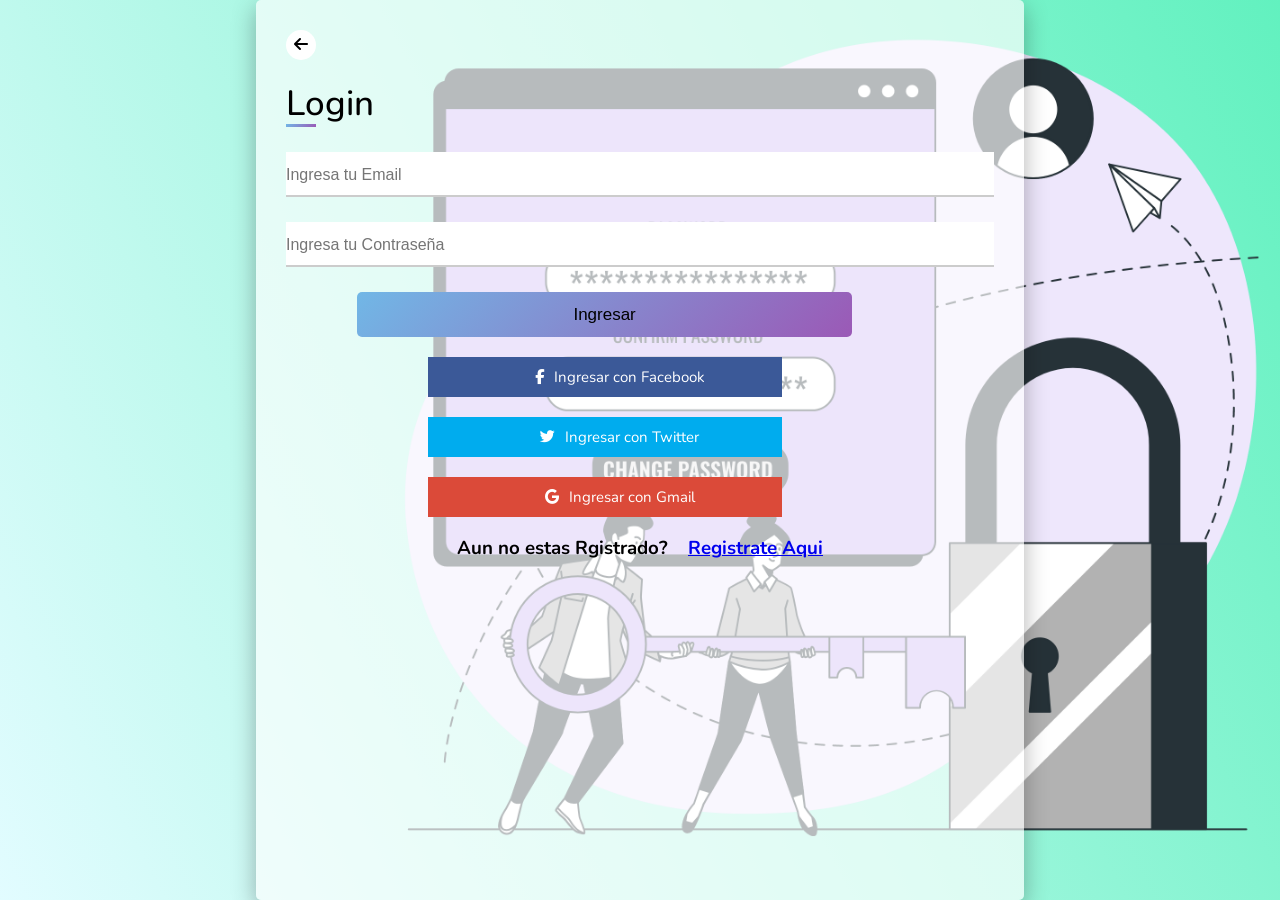
<file: login.html>
<!DOCTYPE html>
<html lang="en">
  <head>
    <meta charset="UTF-8" />
    <meta name="viewport" content="width=device-width, initial-scale=1.0" />
    <link rel="stylesheet" href="login.css">
    <link rel="stylesheet" href="https://cdnjs.cloudflare.com/ajax/libs/font-awesome/6.4.0/css/all.min.css">
  
    <title>Login</title>
  </head>
  <body>

<div class="container">
  
    <div>
        <a href="index.html" class="volver"
          ><i class="fa-solid fa-arrow-left"></i
        ></a>
      </div>
    <form action="#">
        <div class="title">Login</div>
        <div class="input-box">
            <input type="text" placeholder="Ingresa tu Email" required>
            <div class="underlin"></div>

        <div class="input-box">
            <input type="password" placeholder="Ingresa tu Contraseña" required>
            <div class="underlin"></div>
        <div class="bto-ingresar">
                <input type="submit" value="Ingresar">    
        </div> 
    <div class="facebook"><a href="#"><i class="fab fa-facebook-f"></i>Ingresar con Facebook</a></div>
    <div class="twitter"><a href="#"><i class="fab fa-twitter"></i>Ingresar con Twitter</a></div>
    <div class="gmail"><a href="#"><i class="fab fa-google"></i>Ingresar con Gmail</a></div>

    <div class="registrar"><h3>Aun no estas Rgistrado?</h3>  <a href="Registro.html">
      <h3>Registrate Aqui</h3>
    </a></div>
</div>

    </form>
    
    
  
   


  </body>
  
</html>
</file>
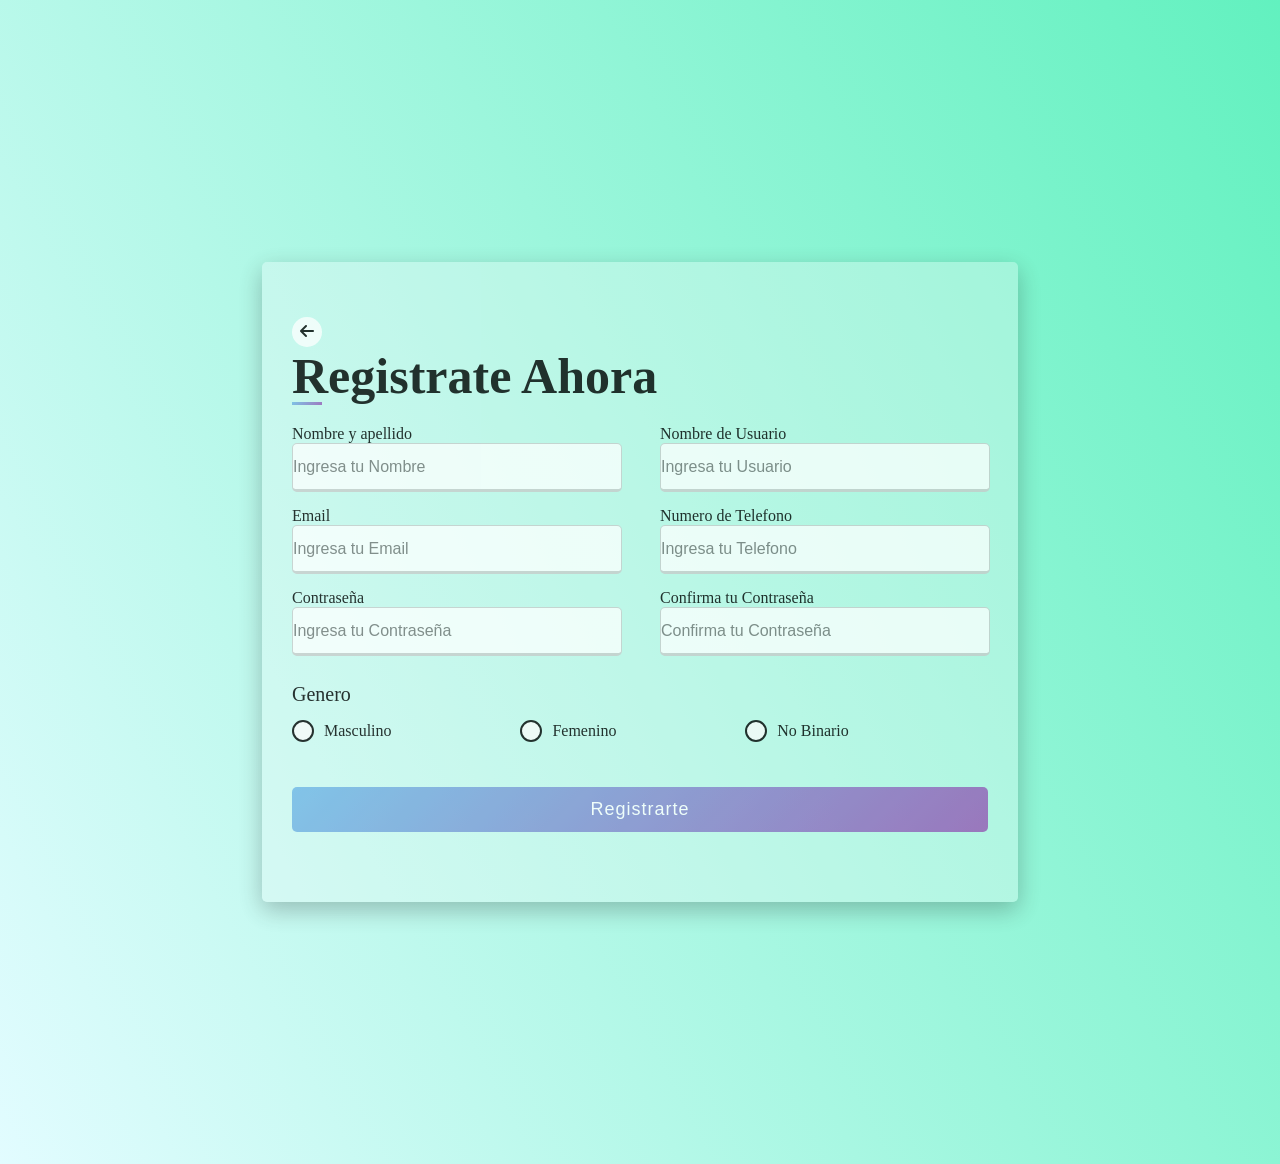
<file: Registro.html>
<!DOCTYPE html>
<html lang="en">
  <head>
    <meta charset="UTF-8" />
    <meta name="viewport" content="width=device-width, initial-scale=1.0" />
    <link rel="stylesheet" href="Registro.css" />
    <link
      rel="stylesheet"
      href="https://cdnjs.cloudflare.com/ajax/libs/font-awesome/6.4.0/css/all.min.css"
    />
    <title>Registro</title>
  </head>

  <body>
    <div class="container">
      <div>
        <a href="index.html" class="volver"
          ><i class="fa-solid fa-arrow-left"></i
        ></a>
      </div>
      <div class="title">
        <h1>Registrate Ahora</h1>
      </div>
      <form action="#">
        <div class="user-details">
          <div class="input-box">
            <span class="details">Nombre y apellido</span>
            <input type="text" placeholder="Ingresa tu Nombre" required />
          </div>

          <div class="input-box">
            <span class="details">Nombre de Usuario</span>
            <input type="text" placeholder="Ingresa tu Usuario" required />
          </div>

          <div class="input-box">
            <span class="details">Email</span>
            <input type="text" placeholder="Ingresa tu Email" required />
          </div>

          <div class="input-box">
            <span class="details">Numero de Telefono</span>
            <input type="text" placeholder="Ingresa tu Telefono" required />
          </div>

          <div class="input-box">
            <span class="details">Contraseña</span>
            <input type="text" placeholder="Ingresa tu Contraseña" required />
          </div>

          <div class="input-box">
            <span class="details">Confirma tu Contraseña</span>
            <input type="text" placeholder="Confirma tu Contraseña" required />
          </div>
        </div>
        <div class="gender-details">
          <input type="radio" name="gender" id="check-1" />
          <input type="radio" name="gender" id="check-2" />
          <input type="radio" name="gender" id="check-3" />
          <span class="gender-titulo">Genero</span>
          <div class="category">
            <label for="check-1">
              <span class="check uno"></span>
              <span class="gender">Masculino</span>
            </label>

            <label for="check-2">
              <span class="check dos"></span>
              <span class="gender">Femenino</span>
            </label>

            <label for="check-3">
              <span class="check tres"></span>
              <span class="gender">No Binario</span>
            </label>
          </div>
        </div>
        <div class="bto">
          <input type="submit" value="Registrarte" />
        </div>
      </form>
    </div>
  </body>
</html>
</file>
<file: login.css>
@import url("https://fonts.googleapis.com/css2?family=Nunito&family=Nunito+Sans&family=Open+Sans&display=swap");
* {
  margin: 0;
  padding: 0;
  box-sizing: border-box;
}

body {
  display: flex;
  height: 100vh;
  justify-content: center;
  align-items: center;
  width: 100%;
  background-color: #7bb5f1;
  background-image: url(./assets/Reset\ password-bro.png),
    linear-gradient(62deg, #e2fcff 0%, #62f1bf 100%);
  background-position: center;
  background-size: contain;
  background-repeat: no-repeat;
  background-position: bottom right;
  background-repeat: no-repeat;
  background-size: contain;
  font-family: "Nunito", sans-serif;
}

.container {
  width: 100%;
  height: 100%;
  background: #ffffffab;
  padding: 10px 30px;
  border-radius: 5px;
  margin: 20%;
  box-shadow: 0 8px 24px rgba(0, 0, 0, 0.3);
  -webkit-animation: scale-up-br 1s cubic-bezier(0.39, 0.575, 0.565, 1) both;
  animation: scale-up-br 1s cubic-bezier(0.39, 0.575, 0.565, 1) both;
}

@-webkit-keyframes scale-up-br {
  0% {
    -webkit-transform: scale(0.5);
    transform: scale(0.5);
    -webkit-transform-origin: 100% 100%;
    transform-origin: 100% 100%;
  }
  100% {
    -webkit-transform: scale(1);
    transform: scale(1);
    -webkit-transform-origin: 100% 100%;
    transform-origin: 100% 100%;
  }
}
@keyframes scale-up-br {
  0% {
    -webkit-transform: scale(0.5);
    transform: scale(0.5);
    -webkit-transform-origin: 100% 100%;
    transform-origin: 100% 100%;
  }
  100% {
    -webkit-transform: scale(1);
    transform: scale(1);
    -webkit-transform-origin: 100% 100%;
    transform-origin: 100% 100%;
  }
}

.volver {
  display: block;
  background: #ffffff;
  color: black;
  width: 30px;
  height: 30px;
  line-height: 30px;
  text-decoration: none;
  text-align: center;
  border-radius: 50%;
  margin-top: 20px;
}
.container form .title {
  font-size: 35px;
  font-weight: 500;
  margin: 20px 0 10px 0;
  position: relative;
}

.container form .title::before {
  content: "";
  position: absolute;
  left: 0;
  bottom: 0;
  height: 3px;
  width: 30px;
  background: linear-gradient(135deg, #71b7e6, #9b59b6);
}

.container form .input-box {
  width: 100%;
  height: 45px;
  margin-top: 25px;
  position: relative;
}

.container form .input-box input {
  height: 100%;
  width: 100%;
  outline: none;
  font-size: 16px;
  border: none;
}

.container form .underlin::before {
  position: absolute;
  content: "";
  height: 2px;
  width: 100%;
  background: #ccc;
  left: 0;
  bottom: 0;
}
.container form .underlin::after {
  position: absolute;
  content: "";
  height: 4px;
  width: 100%;
  left: 0;
  bottom: 0;
  background-image: linear-gradient(62deg, #43b68e 0%, #82d9e2 100%);
  transform: scaleX(0);
  transform-origin: left;
  transition: all 1s ease;
}

.container form .input-box input:focus ~ .underlin:after,
.container form .input-box input:valid ~ .underlin:after {
  transform: scaleX(1);
  transform-origin: left;
}

.container form .bto-ingresar input {
  width: 70%;
  height: 45px;
  font-size: 17px;
  margin-top: 25px;
  margin-left: 10%;
  color: #000;
  border-radius: 5px;
  background: linear-gradient(135deg, #71b7e6, #9b59b6);
  transition: all 0.9s ease;
  cursor: pointer;
}
.container form .bto-ingresar input:hover {
  letter-spacing: 1px;
  background: linear-gradient(135deg, #9b59b6, #71b7e6);
}

.registrar {
  display: flex;
  justify-content: center;
  align-items: center;
  margin-top: 18px;
  gap: 20px;
}
.container .option {
  font-size: 14px;
  text-align: center;
}

.option h2 {
  margin-top: 15px;
  margin-right: 5%;
  color: #e2fcff;
}
.container .twitter a,
.container .facebook a,
.container .gmail a {
  display: block;
  width: 50%;
  height: 40px;
  text-align: center;
  font-size: 15px;
  text-decoration: none;
  padding-left: 30px;
  padding-top: 10px;
  color: #fff;
  justify-content: center;
  align-items: center;
}

.container .twitter i,
.container .facebook i,
.container .gmail i {
  margin-right: 10px;
}
.container .twitter a {
  background: #00acee;
  margin-left: 20%;
  margin-top: 20px;
}

.container .facebook a {
  margin-top: 20px;
  margin-left: 20%;
  background: #3b5998;
}

.container .gmail a {
  margin-top: 20px;
  margin-left: 20%;
  background: #db4a39;
}

.container .title-registro {
  top: 100%;
}

@media screen and (max-width: 992px) {
  .container {
    margin: 10%;
    height: 100%;
    padding: 15px;
  }

  .container form .title {
    font-size: 25px;
  }

  .input-box {
    margin-top: 15px;
  }
  .container form .bto-ingresar input {
    margin-top: 8px;
    height: 30px;
  }
  .bto-ingresar input {
    font-size: 14px;
  }

  .option {
    font-size: 12px;
  }

  .container .twitter a,
  .container .facebook a,
  .container .gmail a {
    display: block;
    width: 50%;
    height: 40px;
    text-align: center;
    font-size: 15px;
    text-decoration: none;
    padding-left: 30px;
    padding-top: 10px;
    color: #fff;
    justify-content: center;
    align-items: center;
  }
}

@media screen and (max-width: 584px) {
  .container {
    margin: 5%;
    padding: 10px;
    height: 100%;
  }

  .title {
    font-size: 24px;
  }

  .input-box {
    margin-top: 10px;
  }

  .bto-ingresar input {
    font-size: 12px;
  }

  .container .twitter a,
  .container .facebook a,
  .container .gmail a {
    display: block;
    width: 70%;
    height: 50px;
    margin-top: 5px;

    .option {
      font-size: 10px;
    }
  }
}
</file>
<file: Registro.css>
* {
  margin: 0;
  padding: 0;
}

html body {
  display: flex;
  height: 100%;
  justify-content: center;
  align-items: center;
  padding: 10px;

  opacity: 0.8;
  background-image: linear-gradient(62deg, #e2fcff 0%, #62f1bf 100%);

  opacity: 0.8;
}
.container {
  width: 100%;
  background: #f3f7fa67;
  padding: 25px 30px;
  border-radius: 5px;
  margin: 20%;
  box-shadow: 0 8px 24px rgba(0, 0, 0, 0.3);
  -webkit-animation: scale-up-br 1s cubic-bezier(0.39, 0.575, 0.565, 1) both;
  animation: scale-up-br 1s cubic-bezier(0.39, 0.575, 0.565, 1) both;
}
@-webkit-keyframes scale-up-br {
  0% {
    -webkit-transform: scale(0.5);
    transform: scale(0.5);
    -webkit-transform-origin: 100% 100%;
    transform-origin: 100% 100%;
  }
  100% {
    -webkit-transform: scale(1);
    transform: scale(1);
    -webkit-transform-origin: 100% 100%;
    transform-origin: 100% 100%;
  }
}
@keyframes scale-up-br {
  0% {
    -webkit-transform: scale(0.5);
    transform: scale(0.5);
    -webkit-transform-origin: 100% 100%;
    transform-origin: 100% 100%;
  }
  100% {
    -webkit-transform: scale(1);
    transform: scale(1);
    -webkit-transform-origin: 100% 100%;
    transform-origin: 100% 100%;
  }
}

.volver {
  display: block;
  background: #ffffff;
  color: black;
  width: 30px;
  height: 30px;
  line-height: 30px;
  text-decoration: none;
  text-align: center;
  border-radius: 50%;
  margin-top: 30px;
}

.container .title {
  font-size: 25px;
  font-weight: 500;
  position: relative;
}
.container .title::before {
  content: "";
  position: absolute;
  left: 0;
  bottom: 0;
  height: 3px;
  width: 30px;
  background: linear-gradient(135deg, #71b7e6, #9b59b6);
}

.container form .user-details {
  display: flex;
  flex-wrap: wrap;
  justify-content: space-between;
  margin: 20px 0 12px 0;
}
form .user-details .input-box {
  margin-bottom: 15px;
  width: calc(100% / 2 - 20px);
}
.user-details .input-box .details {
  font-weight: 500;
  margin-bottom: 5px;
}

.user-details .input-box input {
  height: 45px;
  width: 100%;
  outline: none;
  border-radius: 5px;
  border: 1px solid #ccc;
  font-size: 16px;
  border-bottom-width: 3px;
  transition: all 0.3s ease;
}

.user-details .input-box input:focus,
.user-details .input-box input:valid {
  border-color: #9c59b6c4;
}

form .gender-details .gender-titulo {
  font-size: 20px;
  font-weight: 500;
}

form .gender-details .category {
  display: flex;
  width: 80%;
  margin: 14px 0;
  justify-content: space-between;
}

.gender-details .category label {
  display: flex;
  align-items: center;
}
.gender-details .category .check {
  height: 18px;
  width: 18px;
  background: #fdfbfb;
  border: 3px black;
  border-radius: 50%;
  margin-right: 10px;
  border: 2px solid black;
  transition: all 0.4s ease;
  cursor: pointer;
}
#check-1:checked ~ .category label .uno,
#check-2:checked ~ .category label .dos,
#check-3:checked ~ .category label .tres {
  border-color: 2px #000000;
  background: #389bff;
}

form input[type="radio"] {
  display: none;
}

form .bto {
  height: 45px;
  margin: 45px 0;
}
form .bto input {
  height: 100%;
  width: 100%;
  outline-color: none;
  color: #fff;
  border: none;
  font-size: 18px;
  font-weight: 500;
  border-radius: 5px;
  letter-spacing: 1px;
  background: linear-gradient(135deg, #71b7e6, #9b59b6);
  cursor: pointer;
}

form .bto input:hover {
  background: linear-gradient(135deg, #71b7e6, #9b59b6);
}

@media (max-width: 584px) {
  .container {
    max-width: 100%;
  }
  form .user-details .input-box {
    margin-bottom: 15px;
    width: 100%;
  }
  .container .title {
    margin-top: 20px;
  }
  form .gender-details .category {
    width: 100%;
  }

  .container form .user-details {
    max-width: 300px;
    overflow: scroll;
  }
  .user-details::-webkit-scrollbar {
    width: 0;
  }
}
</file>
